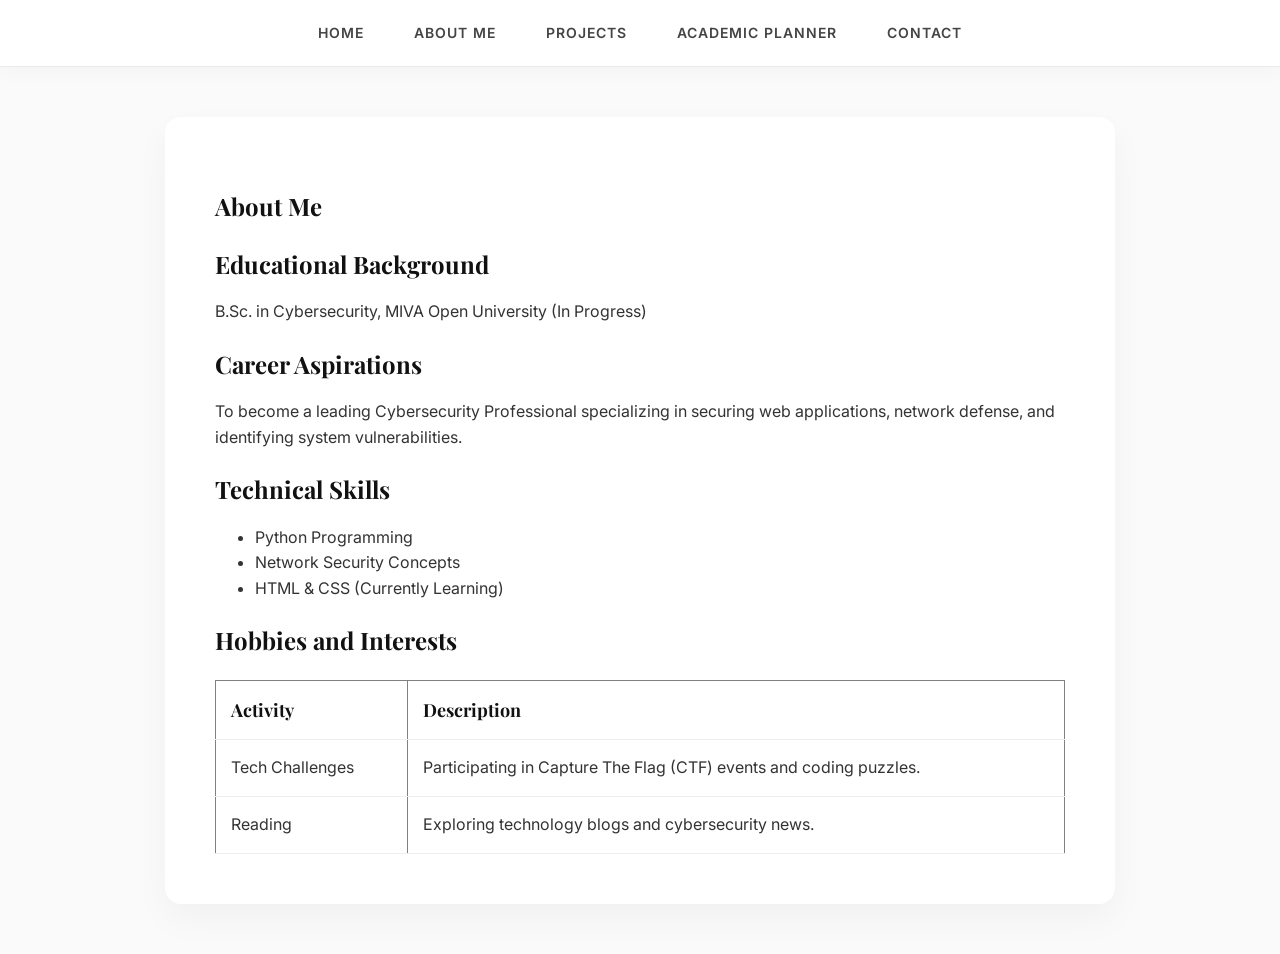
<file: about.html>
<!DOCTYPE html>
<html lang="en">
<head>
    <meta charset="UTF-8">
    <meta name="viewport" content="width=device-width, initial-scale=1.0">
    <title>About Me</title>
    <link rel="stylesheet" href="style.css">
</head>
<body>

    <!-- Navigation Menu -->
    <nav>
        <ul>
            <li><a href="index.html">Home</a></li>
            <li><a href="about.html">About Me</a></li>
            <li><a href="projects.html">Projects</a></li>
            <li><a href="planner.html">Academic Planner</a></li>
            <li><a href="contact.html">Contact</a></li>
        </ul>
    </nav>

    <!-- About Me Content -->
    <section>
        <h1>About Me</h1>
        
        <h2>Educational Background</h2>
        <p>B.Sc. in Cybersecurity, MIVA Open University (In Progress)</p>

        <h2>Career Aspirations</h2>
        <p>To become a leading Cybersecurity Professional specializing in securing web applications, network defense, and identifying system vulnerabilities.</p>

        <h2>Technical Skills</h2>
        <ul>
            <li>Python Programming</li>
            <li>Network Security Concepts</li>
            <li>HTML & CSS (Currently Learning)</li>
        </ul>

        <h2>Hobbies and Interests</h2>
        <table border="1">
            <tr>
                <th>Activity</th>
                <th>Description</th>
            </tr>
            <tr>
                <td>Tech Challenges</td>
                <td>Participating in Capture The Flag (CTF) events and coding puzzles.</td>
            </tr>
            <tr>
                <td>Reading</td>
                <td>Exploring technology blogs and cybersecurity news.</td>
            </tr>
        </table>
    </section>

</body>
</html>
</file>
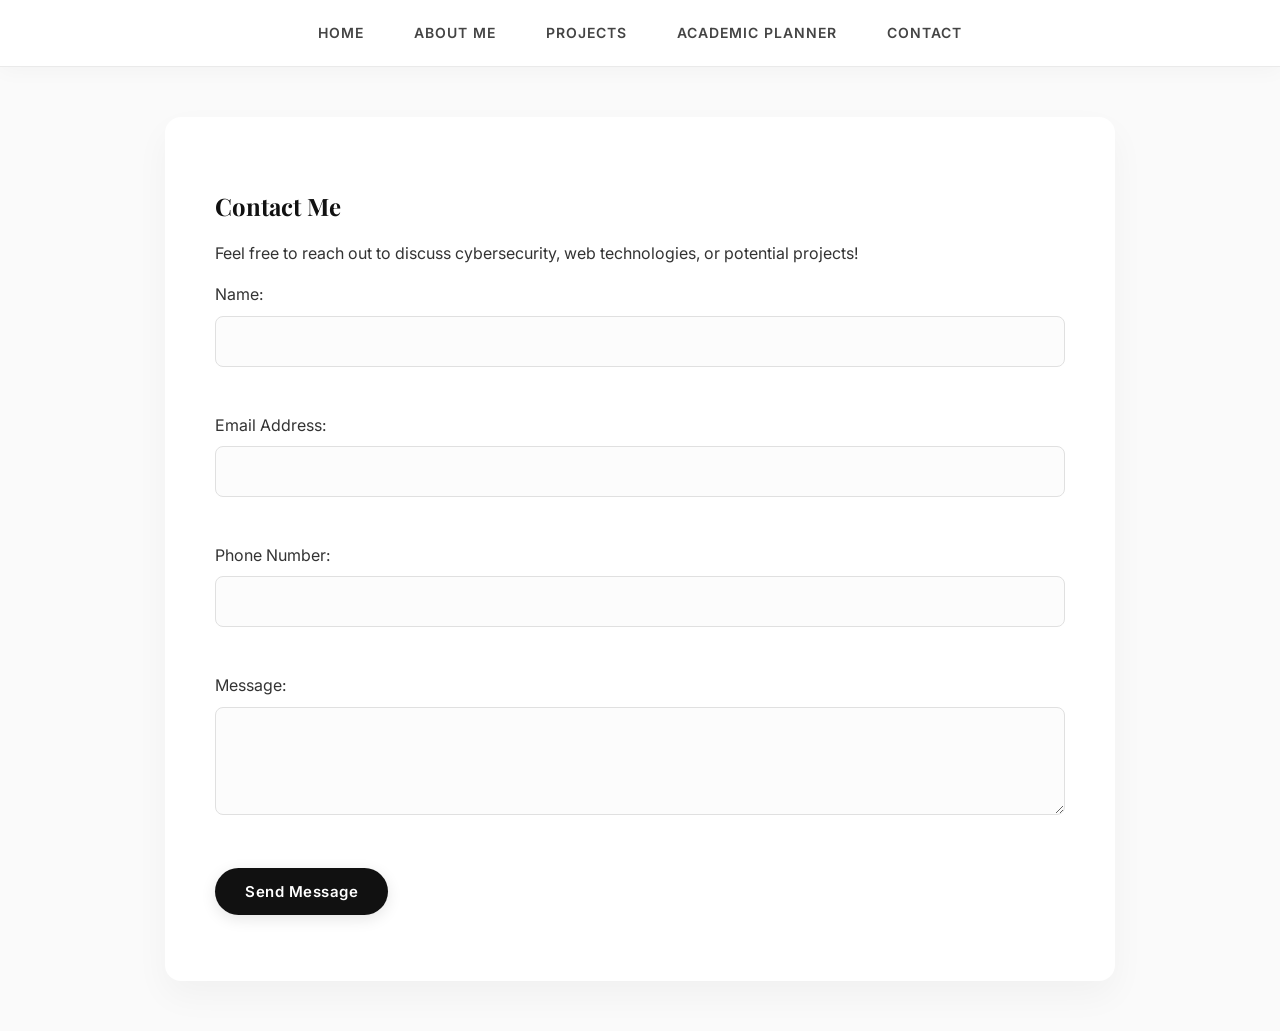
<file: contact.html>
<!DOCTYPE html>
<html lang="en">
<head>
    <meta charset="UTF-8">
    <meta name="viewport" content="width=device-width, initial-scale=1.0">
    <title>Contact - Academic Portfolio</title>
    <link rel="stylesheet" href="style.css">
</head>
<body>

    <!-- Navigation Menu -->
    <nav>
        <ul>
            <li><a href="index.html">Home</a></li>
            <li><a href="about.html">About Me</a></li>
            <li><a href="projects.html">Projects</a></li>
            <li><a href="planner.html">Academic Planner</a></li>
            <li><a href="contact.html">Contact</a></li>
        </ul>
    </nav>

    <!-- Contact Section -->
    <section>
        <h1>Contact Me</h1>
        <p>Feel free to reach out to discuss cybersecurity, web technologies, or potential projects!</p>
        
        <form id="contactForm">
            <div>
                <label for="name">Name:</label>
                <input type="text" id="name">
            </div>
            <br>
            <div>
                <label for="email">Email Address:</label>
                <input type="email" id="email">
            </div>
            <br>
            <div>
                <label for="phone">Phone Number:</label>
                <input type="text" id="phone">
            </div>
            <br>
            <div>
                <label for="message">Message:</label>
                <textarea id="message" rows="4"></textarea>
            </div>
            <br>
            <button type="submit">Send Message</button>
            <p id="formError"></p>
        </form>
    </section>

    <script src="script.js"></script>
</body>
</html>
</file>
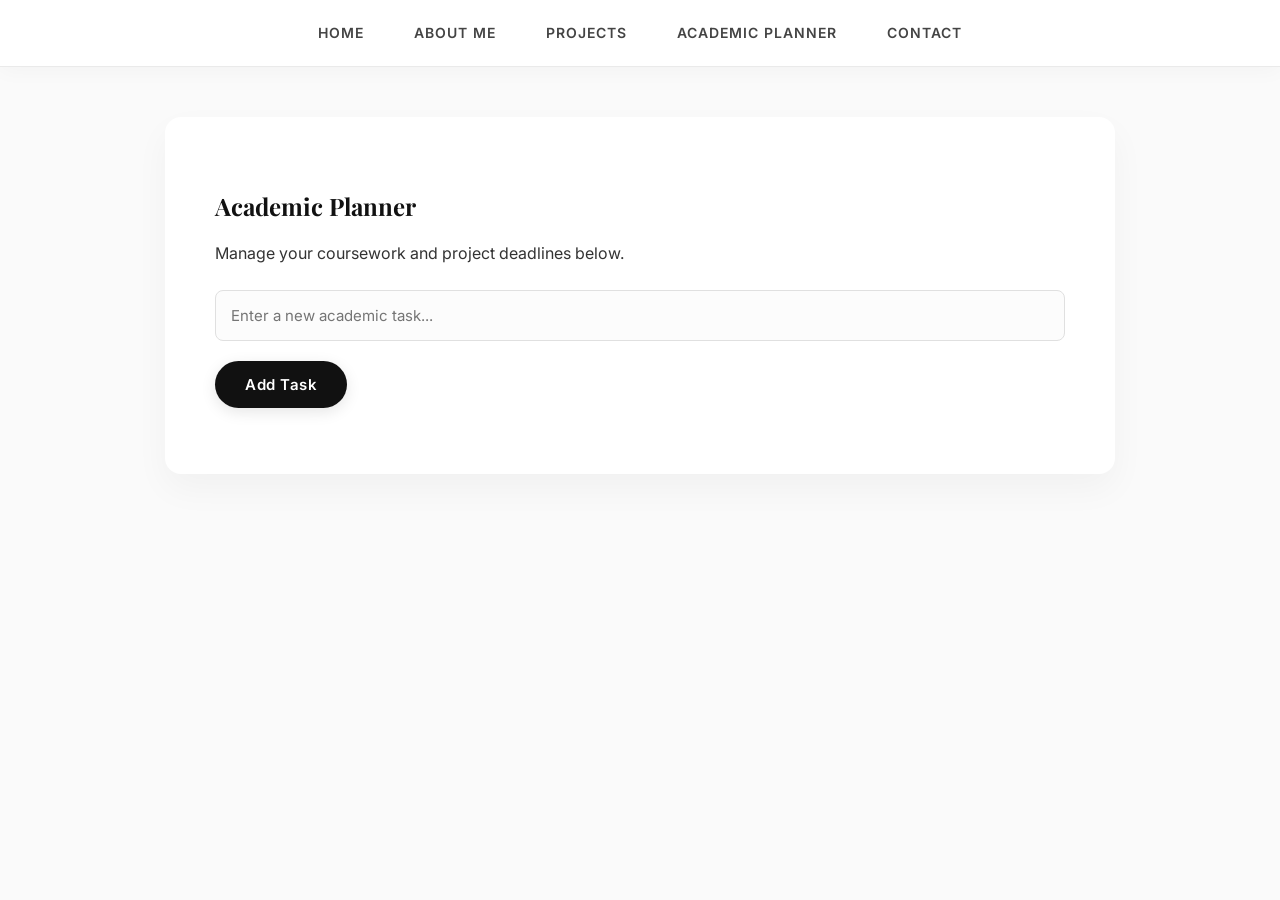
<file: planner.html>
<!DOCTYPE html>
<html lang="en">
<head>
    <meta charset="UTF-8">
    <meta name="viewport" content="width=device-width, initial-scale=1.0">
    <title>Academic Planner - Academic Portfolio</title>
    <link rel="stylesheet" href="style.css">
</head>
<body>

    <!-- Navigation Menu -->
    <nav>
        <ul>
            <li><a href="index.html">Home</a></li>
            <li><a href="about.html">About Me</a></li>
            <li><a href="projects.html">Projects</a></li>
            <li><a href="planner.html">Academic Planner</a></li>
            <li><a href="contact.html">Contact</a></li>
        </ul>
    </nav>

    <!-- Task Manager Section -->
    <section>
        <h1>Academic Planner</h1>
        <p>Manage your coursework and project deadlines below.</p>
        
        <!-- Input area for new tasks -->
        <div>
            <input type="text" id="taskInput" placeholder="Enter a new academic task...">
            <button id="addTaskBtn">Add Task</button>
        </div>

        <!-- The empty list where JavaScript will inject your tasks later -->
        <ul id="taskList">
        </ul>
    </section>

    <script src="script.js"></script>
</body>
</html>
</file>
<file: style.css>
/* Import modern fonts from Google */
@import url('https://fonts.googleapis.com/css2?family=Playfair+Display:wght@600;700&family=Inter:wght@300;400;600&display=swap');

/* Global Reset & Base Styles */
body {
    font-family: 'Inter', sans-serif;
    margin: 0;
    padding: 0;
    background-color: #fafafa; /* Very soft off-white background */
    color: #333;
    line-height: 1.6;
}

h1, h2, h3 {
    font-family: 'Playfair Display', serif; /* Elegant, professional serif for headings */
    color: #111;
    margin-bottom: 15px;
}

/* Sleek, Sticky Navigation Bar */
nav {
    background-color: rgba(255, 255, 255, 0.95);
    backdrop-filter: blur(10px);
    position: sticky;
    top: 0;
    z-index: 1000;
    box-shadow: 0 4px 20px rgba(0, 0, 0, 0.03); /* Extremely subtle shadow for depth */
    border-bottom: 1px solid #eaeaea;
}

nav ul {
    list-style-type: none;
    margin: 0;
    padding: 0;
    display: flex; 
    justify-content: center;
}

nav li {
    padding: 20px 25px;
}

nav a {
    color: #444;
    text-decoration: none;
    font-weight: 600;
    font-size: 14px;
    text-transform: uppercase;
    letter-spacing: 1px;
    transition: all 0.3s ease;
}

nav a:hover {
    color: #000;
}

/* Main Content Cards - Eliminating the "Flat" Look */
header, section {
    max-width: 850px;
    margin: 50px auto;
    padding: 50px;
    background-color: #ffffff;
    border-radius: 16px;
    box-shadow: 0 15px 35px rgba(0, 0, 0, 0.04); /* Deep, soft shadow for elevation */
    transition: transform 0.3s ease, box-shadow 0.3s ease;
}

header:hover, section:hover {
    transform: translateY(-5px); /* Lifts the card slightly when hovered */
    box-shadow: 0 20px 40px rgba(0, 0, 0, 0.08);
}

/* Image Styling */
img {
    border-radius: 12px;
    margin-bottom: 20px;
    box-shadow: 0 8px 20px rgba(0, 0, 0, 0.06);
}

/* Professional Table Styling (About Page) */
table {
    width: 100%;
    border-collapse: collapse;
    margin-top: 20px;
}

th, td {
    padding: 15px;
    text-align: left;
    border-bottom: 1px solid #eee;
}

th {
    font-family: 'Playfair Display', serif;
    font-size: 18px;
    color: #111;
}

/* Form Layout (Planner & Contact Pages) */
input, textarea {
    width: 100%;
    box-sizing: border-box;
    padding: 15px;
    margin-top: 8px;
    margin-bottom: 20px;
    border: 1px solid #e0e0e0;
    border-radius: 8px;
    font-family: 'Inter', sans-serif;
    font-size: 15px;
    background-color: #fcfcfc;
    transition: border-color 0.3s ease, box-shadow 0.3s ease;
}

input:focus, textarea:focus {
    outline: none;
    border-color: #111;
    box-shadow: 0 0 0 3px rgba(0,0,0,0.05);
}

/* Modern Pill-Shaped Buttons */
button {
    background-color: #111;
    color: #ffffff;
    padding: 14px 30px;
    border: none;
    border-radius: 30px;
    font-family: 'Inter', sans-serif;
    font-weight: 600;
    cursor: pointer;
    font-size: 15px;
    letter-spacing: 0.5px;
    transition: all 0.3s ease;
    box-shadow: 0 4px 15px rgba(0, 0, 0, 0.1);
}

button:hover {
    background-color: #333;
    transform: translateY(-2px);
    box-shadow: 0 8px 20px rgba(0, 0, 0, 0.15);
}

/* Planner Task List Styling */
ul#taskList {
    list-style-type: none;
    padding: 0;
}

ul#taskList li {
    background-color: #f9f9f9;
    padding: 15px;
    margin-bottom: 10px;
    border-radius: 8px;
    display: flex;
    align-items: center;
    justify-content: space-between;
    box-shadow: 0 2px 5px rgba(0,0,0,0.02);
}

/* Mobile Responsiveness */
@media (max-width: 768px) {
    nav ul {
        flex-direction: column;
        align-items: center;
    }
    nav li {
        padding: 12px;
    }
    header, section {
        margin: 20px;
        padding: 30px;
    }
}
</file>
